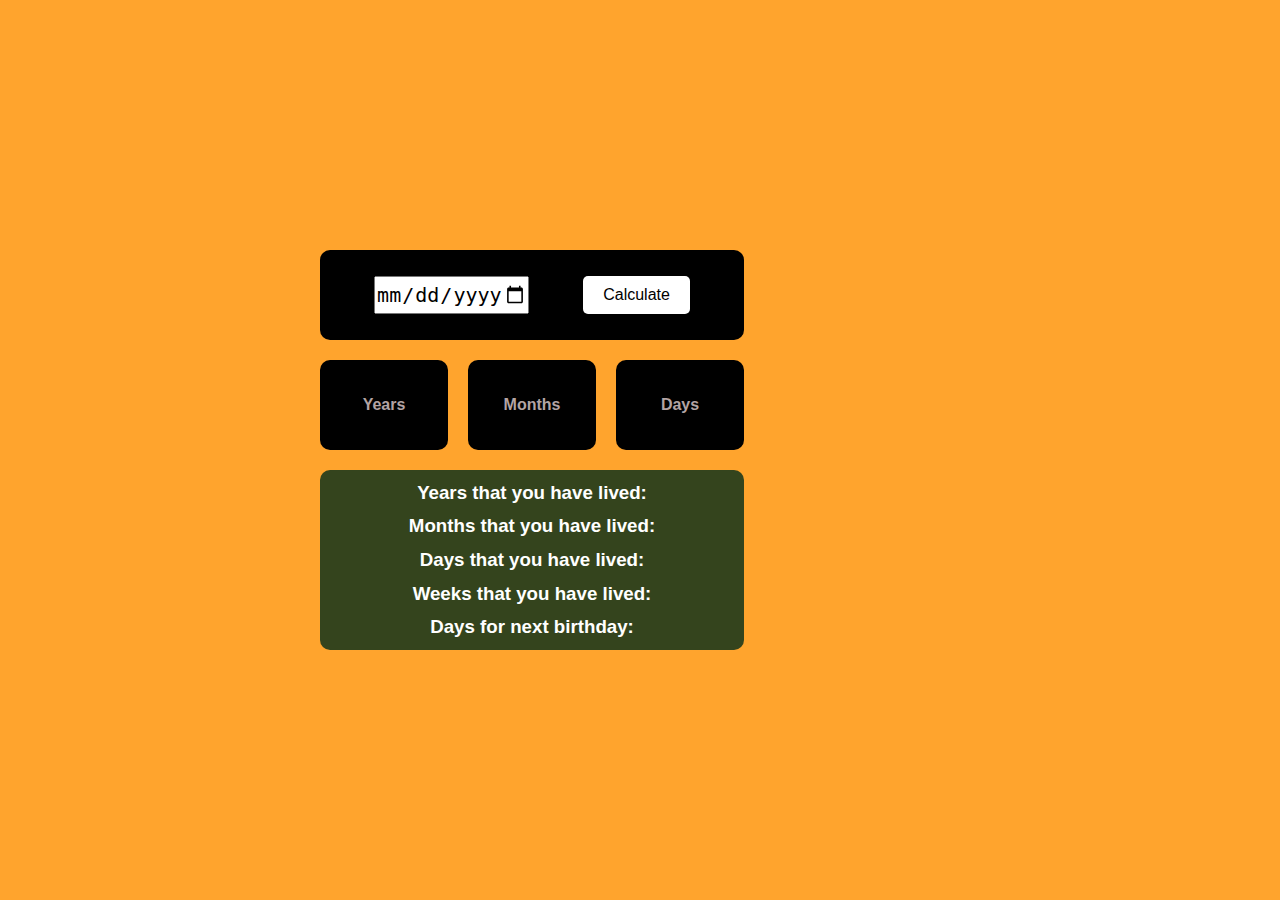
<file: AgeCalculator/index.html>
<!DOCTYPE html>
<html lang="en">
<head>
    <meta charset="UTF-8">
    <meta name="viewport" content="width=device-width, initial-scale=1.0">
    <title>Age Calculator</title>
    <link rel="stylesheet" href="./styles.css">
</head>
<body>

    <h1 class="error"></h1>
    <div class="container">
        <div class = "first item">
            <div class = "calendar">
                <input type="date" min="1910-01-01"
                max="2023-08-24" id="datepicker">
                <button id = "submit">Calculate</button>
            </div>
        </div>
        <div class = "second item">
            <div class="innerItem">
                <h3 id ="years"></h3>
            </div>
            <h4>Years</h4>
        </div>
        <div class = "third item">
            <div class="innerItem">
                <h3 id ="months"></h3>
            </div>
            <h4>Months</h4>
        </div>
        <div class = "fourth item">
            <div class="innerItem">
                <h3 id="days"></h3>
            </div>
            <h4>Days</h4>
        </div>
        <div class = "last item">
            <h3 id = "yearsLived">Years that you have lived: </h3>
            <h3 id = "monthsLived">Months that you have lived: </h3>
            <h3 id = "daysLived">Days that you have lived: </h3>
            <h3 id = "weeks">Weeks that you have lived: </h3>
            <h3 id = "daysLeft">Days for next birthday: </h3>
        </div>
    </div>

    <script src="https://ajax.googleapis.com/ajax/libs/jquery/3.7.0/jquery.min.js"></script>
    <script src="script.js" charset="UTF-8"></script> 
</body>
</html>
</file>
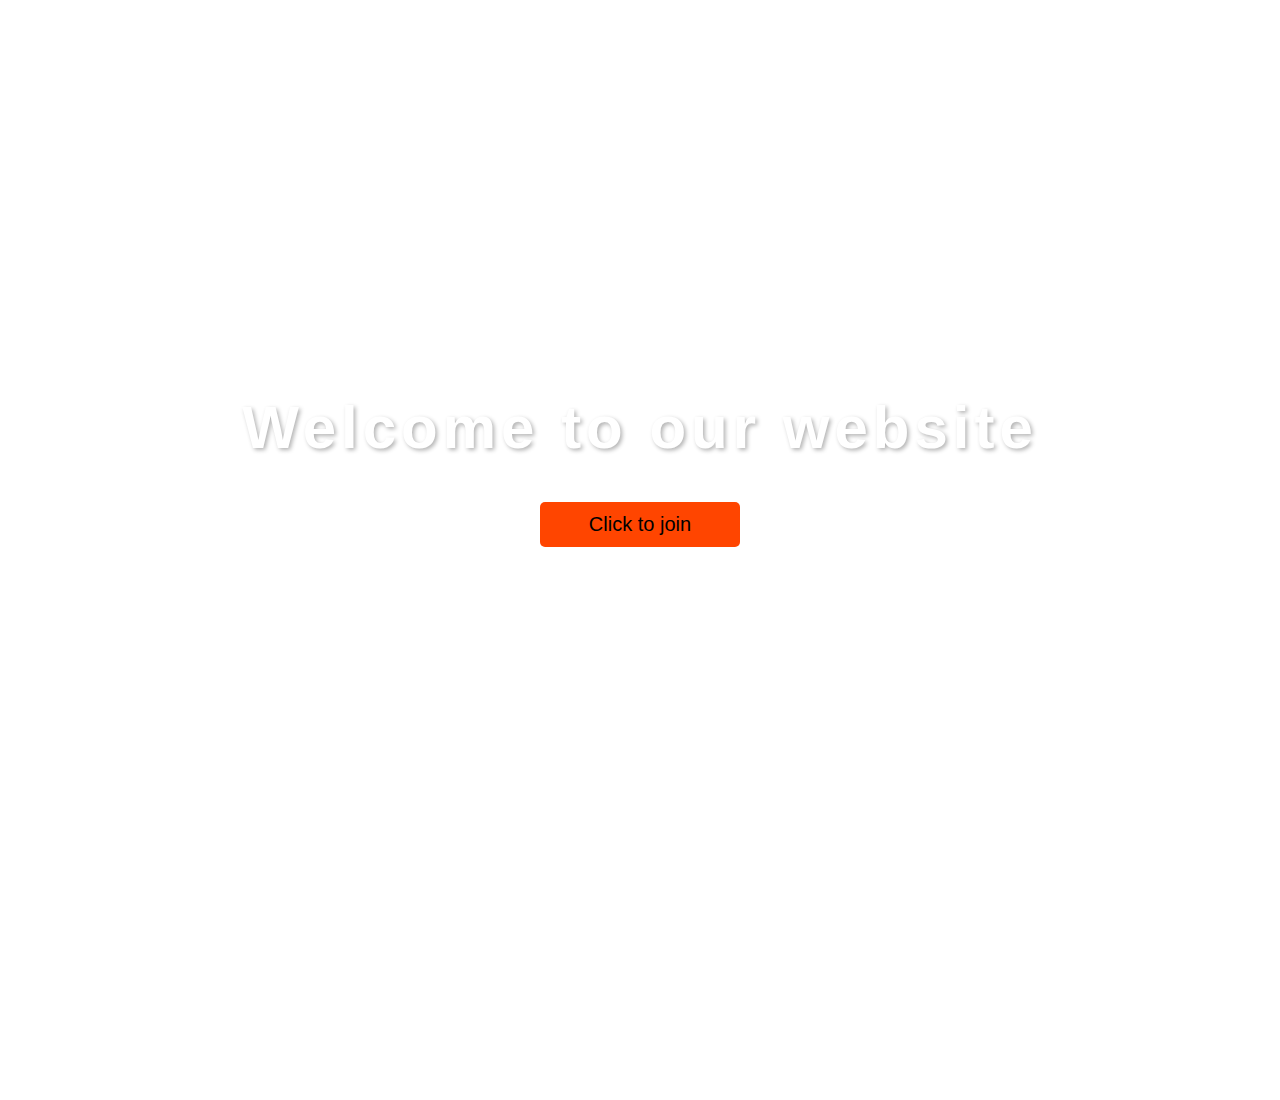
<file: backgroundPopup/index.html>
<!DOCTYPE html>
<html lang="en">
  <head>
    <meta charset="UTF-8" />
    <meta http-equiv="X-UA-Compatible" content="IE=edge" />
    <meta name="viewport" content="width=device-width, initial-scale=1.0" />
    <title>Blurred Background Popup</title>
    <link
      rel="stylesheet"
      href="https://cdnjs.cloudflare.com/ajax/libs/font-awesome/6.0.0-beta3/css/all.min.css"
      integrity="sha512-Fo3rlrZj/k7ujTnHg4CGR2D7kSs0v4LLanw2qksYuRlEzO+tcaEPQogQ0KaoGN26/zrn20ImR1DfuLWnOo7aBA=="
      crossorigin="anonymous"
      referrerpolicy="no-referrer"
    />
    <link rel="stylesheet" href="style.css" />
  </head>
  <body>
    <div class="container">
      <h1>Welcome to our website</h1>
      <button class="btn">Click to join</button>
    </div>
      <div class="popup-container active">
        <h4>20% OFF Offer</h4>
        <label for="email">Email:</label>
        <input type="email" name="email" id="mail" placeholder="Enter your email"/>
        <button class="btnn">Join</button>
        <div class="close-icon">
            <i class="fas fa-times fa-2x"></i>
        </div>
      </div>
    <script src="https://ajax.googleapis.com/ajax/libs/jquery/3.6.0/jquery.min.js"></script>
    <script src="script.js"></script>
  </body>
</html>
</file>
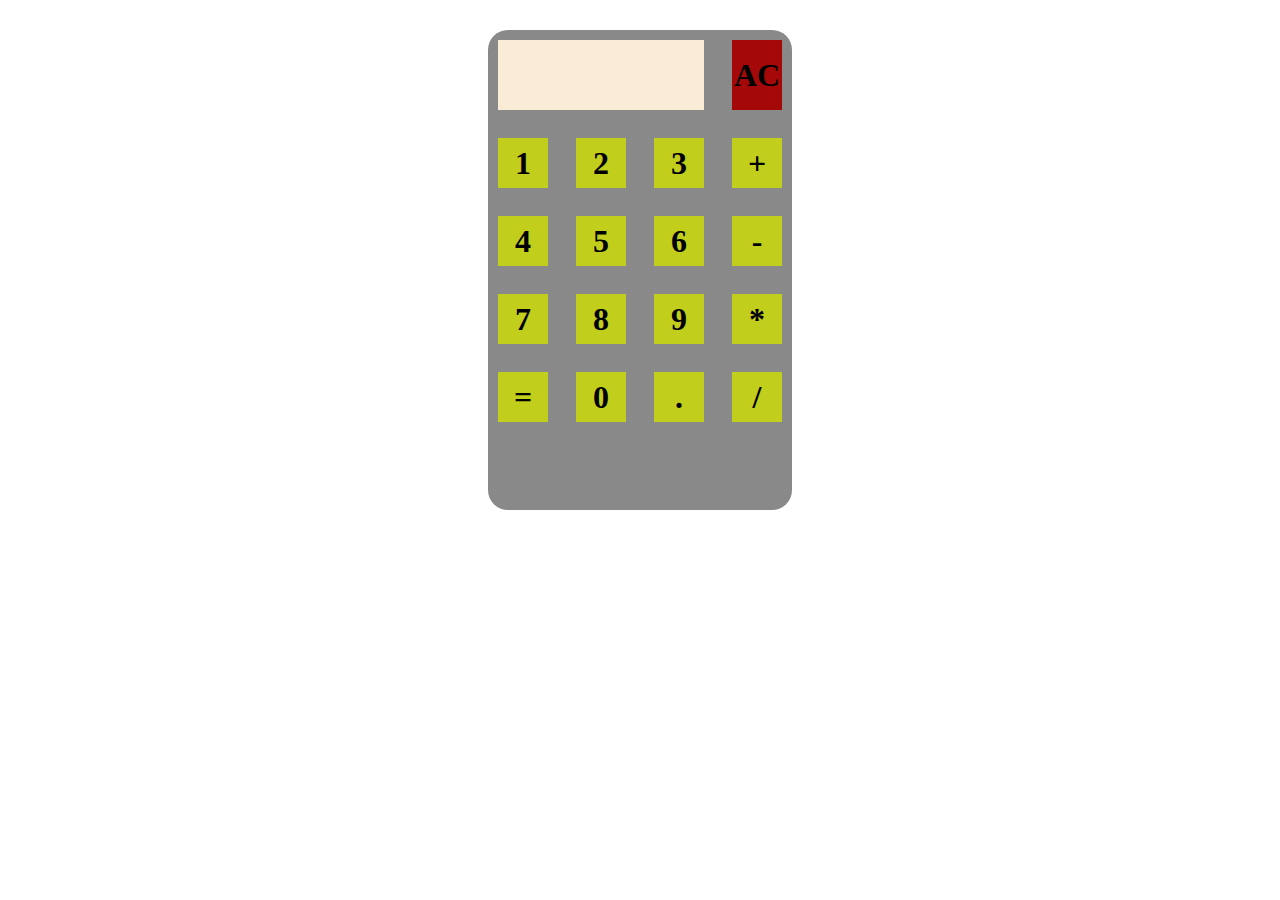
<file: calculator/index.html>
<!DOCTYPE html>
<html lang="en">
<head>
    <meta charset="UTF-8">
    <meta name="viewport" content="width=device-width, initial-scale=1.0">
    <link rel="stylesheet" href="./styles.css">
    <title>Simple Calculator using HTML, CSS and JavaScript</title>
</head>
<body>
    <div class="container">
        <div id = "screen"></div>
        <div id = "ac"><h4>AC</h4></div>
        <div class = "zero button"><h4>0</h4></div>
        <div class = "one button"><h4>1</h4></div>
        <div class = "two button"><h4>2</h4></div>
        <div class = "three button"><h4>3</h4></div>
        <div class = "four button"><h4>4</h4></div>
        <div class = "five button"><h4>5</h4></div>
        <div class = "six button"><h4>6</h4></div>
        <div class = "seven button"><h4>7</h4></div>
        <div class = "eight button"><h4>8</h4></div>
        <div class = "nine button"><h4>9</h4></div>
        <div class = "sum button"><h4>+</h4></div>
        <div class = "sub button"><h4>-</h4></div>
        <div class = "mul button"><h4>*</h4></div>
        <div class = "divide button"><h4>/</h4></div>
        <div class = "dot button"><h4>.</h4></div>
        <div class = "equals button"><h4>=</h4></div>
    </div>

    <script src="https://ajax.googleapis.com/ajax/libs/jquery/3.7.0/jquery.min.js"></script>
    <script src="script.js" charset="UTF-8"></script> 
</body>
</html>
</file>
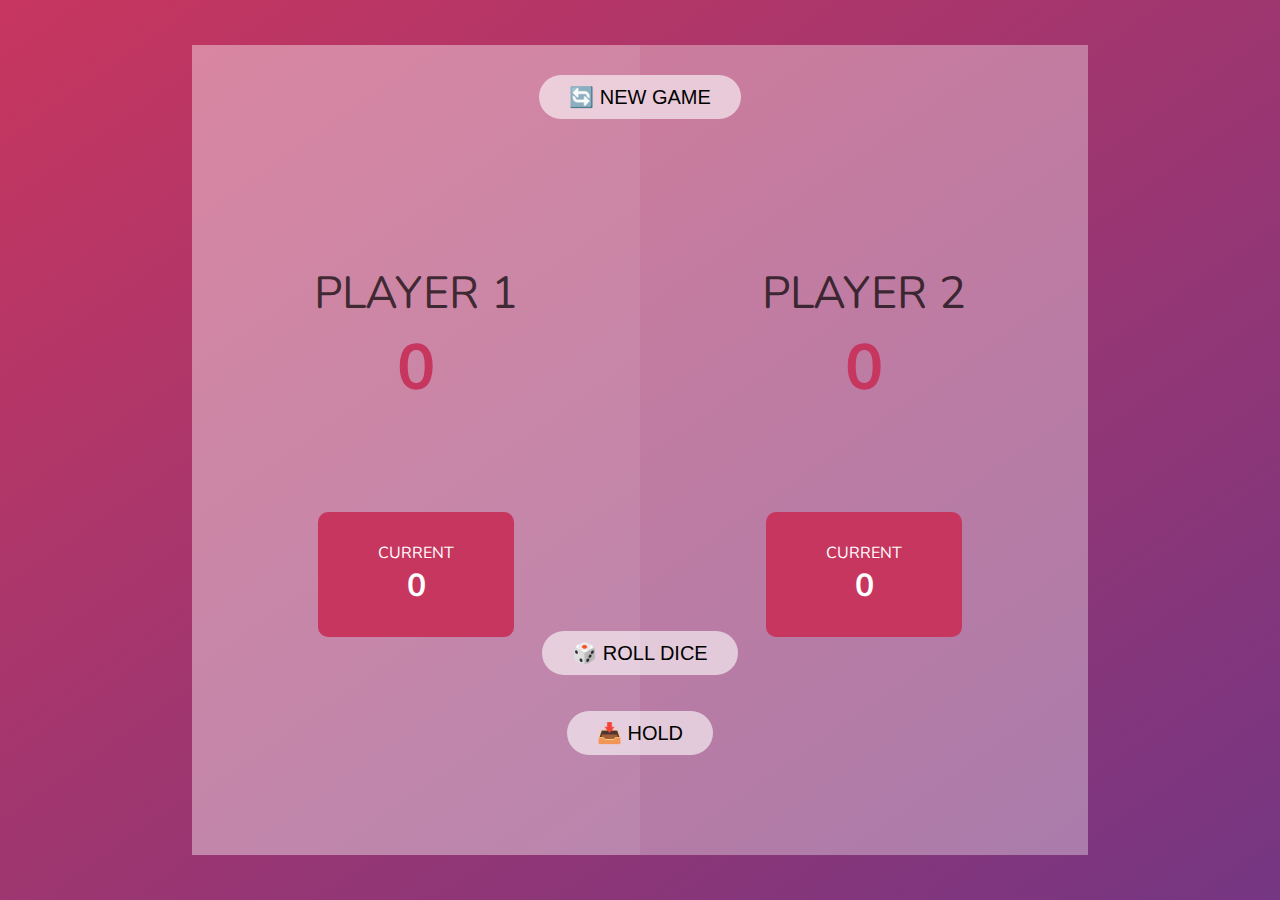
<file: PigGame/index.html>
<!DOCTYPE html>
<html lang="en">
<head>
    <meta charset="UTF-8">
    <meta name="viewport" content="width=device-width, initial-scale=1.0">
    <title>Pig Game</title>
    <link rel="stylesheet" href="./style.css">
</head>
<body>
    <div class="container">
        <button class = "new-game">🔄 NEW GAME</button>
        <button class = "roll">🎲 ROLL DICE</button>
        <img class = "hidden image" src="./dice-1.png" alt="dice"/>
        <button class = "hold">📥 HOLD</button>
        <div class="content--1">
            <h4 class="title play--1 ">PLAYER 1</h4>
            <h4 class="score--1">0</h4>
            <section class = "current"><p>CURRENT</p><h4 class="current--1">0</h4></section>
        </div>
        <div class="content--2">
            <h4 class="title play--2">PLAYER 2</h4>
            <h4 class="score--2">0</h4>
            <section class = "current"><p>CURRENT</p><h4 class="current--2">0</h4></section>
        </div>
    </div>

    <script src="https://ajax.googleapis.com/ajax/libs/jquery/3.7.0/jquery.min.js"></script>
    <script src="index.js"></script>
</body>
</html>
</file>
<file: AgeCalculator/styles.css>
*{
    margin:0;
    padding: 0;
    box-sizing: border-box;
}

body{
    display: flex;
    flex-direction: column;
    justify-content: center;
    align-items: center;
    background-color: rgba(255, 145, 0, 0.822);
    min-height: 100vh;
    width: 100%;
}


.container{
    display: grid;
    grid-template-rows: 10vh 10vh 20vh;
    grid-template-columns: repeat(3, 10vw);
    width: 50%;
    gap: 20px;
    font-family: "Poppins",sans-serif;
}
.calendar{
    display: flex;
    justify-content: space-evenly;
    width: 100%;
}

button {
    background-color: #ffffff;
    color: black;
    padding: 10px 20px;
    font-size: 1rem;
    border: none;
    border-radius: 5px;
    cursor: pointer;
    transition: background-color 0.3s ease;
  }
  
  button:hover {
    background-color: #91a3b8;
  }

input{
    font-size: 20px;
}

.item{
    display: flex;
    flex-direction: column;
    justify-content: center;
    align-items: center;
    font-size: 1rem;
    background-color: black;
    color: rgb(179, 164, 164);
    border-radius: 10px;
    font-weight: 200;
}

.first{
    grid-row: 1 / 2;
    grid-column: 1 / -1;
}

.second{
    grid-row: 2 / 3;
    grid-column: 1 / 2;
}

.third{
    grid-row: 2 / 3;
    grid-column: 2 / 3;
}

.fourth{
    grid-row: 2 / 3;
    grid-column: 3 / -1;
}

.last{
    display: flex;
    flex-direction: column;
    justify-content: space-evenly;
    color: white;
    background-color: #34441d;
    grid-row: 3 / -1;
    grid-column: 1 / -1;
}

.innerItem{
    display: flex;
    justify-content: center;
    align-items: center;
    color: white;
    font-size: 2rem;
}

@media screen and (max-width:1200px){
    .container{
        display: grid;
        grid-template-rows: 7vh 7vh 14vh;
        grid-template-columns: 10vw 10vw 10vw;
        width: 40%;
        gap: 30px;
        font-family: "Poppins",sans-serif;
    }

    .item{
        display: flex;
        flex-direction: column;
        justify-content: center;
        align-items: center;
        font-size: 1rem;
        background-color: black;
        color: rgb(179, 164, 164);
        border-radius: 10px;
        font-weight: 200;
    }

    .last{
        display: flex;
        flex-direction: column;
        justify-content: space-evenly;
        color: white;
        background-color: #34441d;
        grid-row: 3 / -1;
        grid-column: 1 / -1;
    }

    button {
        background-color: #ffffff;
        color: black;
        border: none;
        padding: 6px 20px;
        border-radius: 3px;
        cursor: pointer;
        font-size: 1rem;
        transition: background-color 0.3s ease;
      }
      
      button:hover {
        background-color: #91a3b8;
      }
    
    input{
        padding: 6px 50px;
        font-size: 1rem;
    }
}
</file>
<file: backgroundPopup/style.css>
body{
    margin: 0;
}

h1{
    font-family:  Impact, Haettenschweiler, 'Arial Narrow Bold', sans-serif;
    font-size: 60px;
    color: #fff;
    letter-spacing: 5px;
    text-shadow: 2px 2px 4px rgba(0, 0, 0, 0.3);
}

.container{
    display: flex;
    flex-direction: column;
    justify-content: center;
    align-items: center;
    min-height: 100vh;
    width: 100%;
    background-image: url("https://images.unsplash.com/photo-1560762484-813fc97650a0?ixlib=rb-1.2.1&ixid=MnwxMjA3fDB8MHxwaG90by1wYWdlfHx8fGVufDB8fHx8&auto=format&fit=crop&w=1074&q=80");
    background-size: 100%;
    text-align: center;
    background-repeat: no-repeat;
}

.btn{
    width: 200px;
    background-color: orangered;
    border-radius: 5px;
    border: none;
    height: 45px;
    font-size: 20px;
    cursor: pointer;
}

.btn:hover{
    filter: brightness(0.8);
}

.active.container{
    filter: blur(5px) brightness(0.7);
}

.popup-container{
    position: absolute;
    bottom : 400px;
    left: 500px;
    display: flex;
    flex-direction: column;
    text-align: left;
    color: blueviolet;
    border-radius: 10px;
    height: 200px;
    width:400px;
    box-shadow: 0 4px 8px rgba(0, 0, 0, 0.3);
    position: relative;
    background-size: cover;
    transition: all 0.7s;
    background-image: url("https://images.unsplash.com/uploads/141103282695035fa1380/95cdfeef?ixlib=rb-1.2.1&ixid=MnwxMjA3fDB8MHxwaG90by1wYWdlfHx8fGVufDB8fHx8&auto=format&fit=crop&w=1730&q=80");
}

#mail{
    padding: 10px;
    border: 2px solid black;
    margin: 10px;
    text-align: center;
    font-size: 20px;
    position: absolute;
    top: 60px;
    width: 356px;
}

.btnn{
    cursor: pointer;
    padding: 10px;
    border: 2px solid black;
    margin: 10px;
    text-align: center;
    background-color: orangered;
    font-size: 20px;
    position: absolute;
    top: 120px;
    width: 380px;
}

h4{
    font-size: 25px;
    margin: 0 10px;
}

.close-icon{
    position: absolute;
    right: 20px;
    cursor: pointer;
    color: black;
}

.close-icon:hover{
   color: red;
}

label{
    margin: 10px;
}



.active.popup-container {
    visibility: hidden;
    opacity: 0;
    top: 10%;
}
</file>
<file: calculator/styles.css>
*{
    box-sizing: content-box;
    margin: 10px;
}

body{
    display: flex;
    justify-content: center;
    align-items: center;
}

.button{
    display: flex;
    justify-content: center;
    align-items: center;
    background-color: rgb(194, 206, 28);
    cursor: pointer;
}

.container{
    display: grid;
    border-radius: 20px;
    height: auto;
    font-size: 2rem;
    gap: 8px;
    grid-template-rows: 90px repeat(5, 70px);
    grid-template-columns: repeat(4, 70px);
    background-color: rgba(128, 128, 128, 0.925);
}

#screen{
    font-weight: bold;
    display: flex;
    justify-content: end;
    align-items: center;
    background-color: antiquewhite;
    grid-row: 1 / 2;
    grid-column: 1 / -2;
}



#ac{
    display: flex;
    justify-content: center;
    align-items: center;
    background-color: rgb(165, 8, 8);
    grid-row: 1 / 2;
    grid-column: -2 / -1;
}

.one{
    grid-row: 2 / 3;
    grid-column: 1 / 2;
}
.two{
    grid-row: 2 / 3;
    grid-column: 2 / 3;
}
.three{
    grid-row: 2 / 3;
    grid-column: 3 / 4;
}

.sum{
    grid-row: 2 / 3;
    grid-column: 4 / 5;
}

.four{
    grid-row: 3 / 4;
    grid-column: 1 / 2;
}

.five{
    grid-row: 3 / 4;
    grid-column: 2 / 3;
}

.six{
    grid-row: 3 / 4;
    grid-column:3 / 4;
}

.sub{
    grid-row: 3 / 4;
    grid-column: 4 / 5;
}

.seven{
    grid-row: 4 / 5;
    grid-column: 1 / 2;
}

.eight{
    grid-row: 4 / 5;
    grid-column: 2 / 3;
}

.nine{
    grid-row: 4 / 5;
    grid-column: 3 / 4;
}

.mul{
    grid-row: 4 / 5;
    grid-column: 4 / 5;
}

.divide{
    grid-row: 5 / 6;
    grid-column: 4 / 5;
}

.dot{
    grid-row: 5 / 6;
    grid-column: 3 / 4;
}

.zero{
    grid-row: 5 / 6;
    grid-column: 2 / 3;
}

.equals{
    grid-row: 5 / 6;
    grid-column: 1 / 2;
}

@media screen and (max-width:1200px) {
    *{
        box-sizing: content-box;
        margin: 8px;
    }
    .container{
        height: 45vh;
        grid-template-rows: 10vh repeat(5, 7vh);
        grid-template-columns: repeat(4, 8vw);
        gap: 5px;
        font-size: 20px;
    }

    
}
</file>
<file: PigGame/style.css>
@import url('https://fonts.googleapis.com/css2?family=Nunito&family=Nunito+Sans:opsz@6..12&display=swap');

*{
    margin: 0;
    padding: 0;
    box-sizing: border-box;
}

body{
    font-family: 'Nunito', sans-serif;
    background: linear-gradient(to bottom right,#c7365f 0%, #753682 100%);
    min-height: 100vh;
    width: 100%;
    display: flex;
    justify-content: center;
    align-items: center;
}

.container{
    display: flex;
    justify-content: center;
    height: 90vh;
    width: 70%;
    position: relative;
}


.content--1{
    display: flex;
    flex-direction: column;
    align-items: center;
    justify-content: center;
    width: 50%;
    height: 90vh;
    background-color: #ffffff59;
}

.content--2{
    display: flex;
    flex-direction: column;
    align-items: center;
    justify-content: center;
    width: 50%;
    height: 90vh;
    background-color: #ffffff59;
}

.player--active {
    background-color: #ffffff66;
}


.player--winner {
    background-color: rgb(0,0,0,0.7);
}



button{
    border: none;
    background-color: rgba(255, 255, 255, 0.6);
    cursor: pointer;
    font-size: 20px;
    border-radius: 30px;
    padding: 10px 30px;
}

img{
    position: absolute;
    height: 100px;
    top: 150px;
}

.hidden{
    visibility: hidden;
}

button:hover{
    background-color: rgba(255, 255, 255);
}

.new-game{
    position: absolute;
    top: 30px;
}

.roll{
    position: absolute;
    bottom: 180px;
}

.hold{
    position: absolute;
    bottom: 100px;
}

.title{
    font-size: 45px;
    font-weight: 400;
    color: rgb(0,0,0,0.7);
}

.score--1{
    color: #c7365f;
    font-size: 4rem;
}

.score--2{
    color: #c7365f;
    font-size: 4rem;
}

.current{
    margin-top: 100px;
}

section{
    display: flex;
    flex-direction: column;
    justify-content: center;
    align-items: center;
    background-color: #c7365f;
    border-radius: 10px;
    color: white;
    padding: 30px 60px;
    font-size: 1rem;
}

h4{
    font-size: 2rem;
}
</file>
